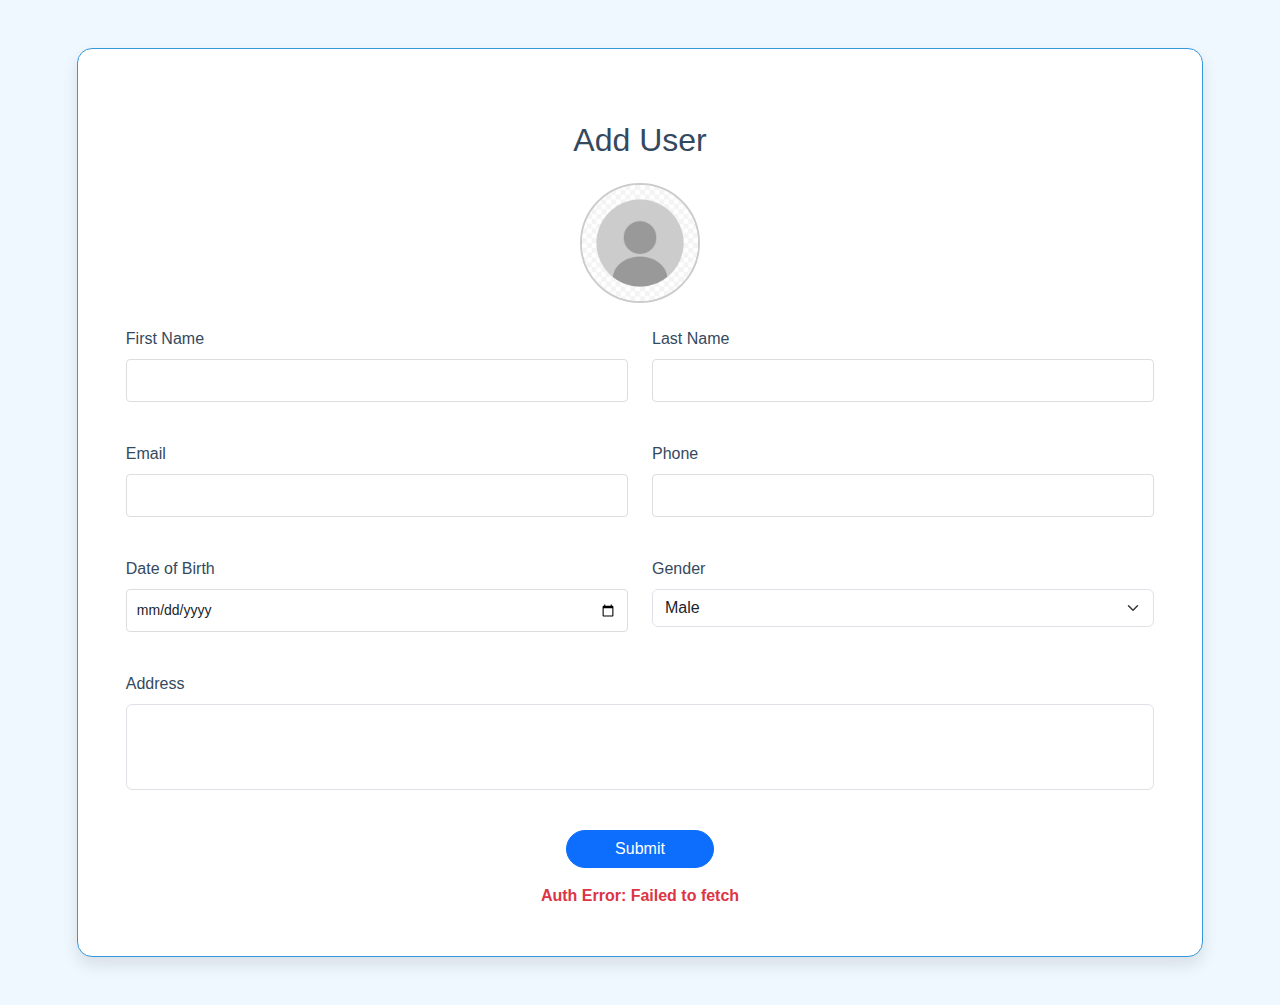
<file: addEditUser.html>
<!DOCTYPE html>
<html lang="en">

    <head>
        <meta charset="UTF-8" />
        <meta name="viewport" content="width=device-width, initial-scale=1.0" />
        <title>Add/Edit User</title>
        <link href="https://cdn.jsdelivr.net/npm/bootstrap@5.3.3/dist/css/bootstrap.min.css" rel="stylesheet" />
        <link rel="stylesheet" href="index.css" />

    </head>

    <body>
        <div class="container my-5 p-5">
            <h2 class="my-4 text-center" id="formTitle">Add User</h2>

            <div class="text-center mb-4">
                <input type="file" id="profile" class="d-none" accept="image/*" />
                <img id="profileImg" class="profile-img" src="default.jpg" alt="Profile Image" />
                <p id="profileFileName" class="mt-2 text-muted"></p>
            </div>

            <form id="userForm">
                <div class="form-grid">
                    <div class="mb-3">
                        <label for="firstName" class="form-label">First Name</label>
                        <input type="text" id="firstName" class="form-control" required />
                    </div>
                    <div class="mb-3">
                        <label for="lastName" class="form-label">Last Name</label>
                        <input type="text" id="lastName" class="form-control" required />
                    </div>

                    <div class="mb-3">
                        <label for="email" class="form-label">Email</label>
                        <input type="email" id="email" class="form-control" required />
                    </div>
                    <div class="mb-3">
                        <label for="phone" class="form-label">Phone</label>
                        <input type="text" id="phone" class="form-control" required />
                    </div>

                    <div class="mb-3">
                        <label for="dob" class="form-label">Date of Birth</label>
                        <input type="date" id="dob" class="form-control" required />
                    </div>
                    <div class="mb-3">
                        <label for="gender" class="form-label">Gender</label>
                        <select id="gender" class="form-select">
                            <option value="M">Male</option>
                            <option value="F">Female</option>
                        </select>
                    </div>

                    <div class="mb-3 address-wrapper">
                        <label for="address" class="form-label">Address</label>
                        <textarea id="address" class="form-control" rows="3" required></textarea>
                    </div>
                </div>

                <div class="text-center mt-4">
                    <button type="submit" class="btn btn-primary px-5 rounded-pill">Submit</button>
                    <div class="text-danger fw-bold mt-3" id="error-message" style="display: none;"></div>
                </div>
            </form>
        </div>

        <script src="addEditUser.js"></script>
    </body>

</html>
</file>
<file: index.css>
* {
  font-family: "Lucida Sans", "Lucida Sans Regular", "Lucida Grande",
    "Lucida Sans Unicode", Geneva, Verdana, sans-serif;
  box-sizing: border-box;
}

body {
  background-color: #f0f8ff;
  margin: 0;
  padding: 0;
}

.container {
  background-color: white;
  border: 1px solid #3498db;
  border-radius: 15px;
  box-shadow: 0 8px 16px rgba(0, 0, 0, 0.1);
  padding: 2rem;
  max-width: 88%;
  margin: auto;
}

header {
  display: flex;
  justify-content: space-between;
  align-items: center;
  flex-wrap: wrap;
  margin-bottom: 1.5rem;
}

h1,
h2,
label {
  color: #34495e;
  margin-bottom: 0.5rem;
}

hr {
  border: 1px solid #3498db;
  margin-top: 20px;
}

a.btn-primary,
button,
input[type="submit"] {
  background-color: #3498db;
  color: white;
  border: none;
  padding: 10px 16px;
  border-radius: 8px;
  transition: background-color 0.3s;
}

a.btn-primary:hover,
button:hover,
input[type="submit"]:hover {
  background-color: #2980b9;
}

.btn-warning {
  background-color: #f39c12;
  color: white;
}
.btn-warning:hover {
  background-color: #e67e22;
}

.btn-danger {
  background-color: #e74c3c;
  color: white;
}
.btn-danger:hover {
  background-color: #c0392b;
}

.search-section {
  display: flex;
  flex-wrap: wrap;
  gap: 10px;
  align-items: center;
}

input[type="text"],
input[type="email"],
input[type="number"],
input[type="date"],
textarea,
select {
  width: 100%;
  padding: 10px;
  border: 1px solid #ddd;
  border-radius: 4px;
  font-size: 14px;
}

input:focus,
textarea:focus,
select:focus {
  border-color: #3498db;
  outline: none;
}

#studentTable {
  width: 100%;
  border-collapse: collapse;
  margin-top: 1rem;
}

#studentTable th,
#studentTable td {
  padding: 12px;
  text-align: center;
  border: 1px solid #ddd;
  word-wrap: break-word;
}

#studentTable th {
  background-color: #eaf4fb;
  cursor: pointer;
  color: #2c3e50;
}

.actions button {
  margin: 0 4px;
  padding: 6px 10px;
  font-size: 12px;
}

#pagination .page-item .page-link {
  color: #3498db;
  border: 1px solid #3498db;
  margin: 0 2px;
}
#pagination .page-item.active .page-link {
  background-color: #3498db;
  color: white;
  border-color: #3498db;
}

#pagination .page-link:hover {
  background-color: #2980b9;
  color: white;
  border-color: #2980b9;
}

#studentCount {
  text-align: right;
  font-weight: 600;
  color: #555;
}

.profile-img {
  width: 150px;
  height: 150px;
  object-fit: cover;
  border-radius: 50%;
  border: 2px solid #ccc;
  background-color: #f0f0f0;
  margin: auto;
  display: block;
}

#profileImg:hover {
  opacity: 0.8;
  cursor: pointer;
}

@media (max-width: 768px) {
  header {
    flex-direction: column;
    align-items: flex-start;
  }

  .search-section {
    flex-direction: column;
    align-items: stretch;
  }

  #studentTable {
    display: block;
    overflow-x: auto;
    white-space: nowrap;
  }

  .actions button {
    display: block;
    width: 100%;
    margin-bottom: 5px;
  }
}

.profile-img {
  width: 120px;
  height: 120px;
  object-fit: cover;
  border-radius: 50%;
  border: 2px solid #ccc;
}

#profileImg:hover {
  opacity: 0.8;
  cursor: pointer;
}

.form-grid {
  display: grid;
  grid-template-columns: 1fr 1fr;
  gap: 1.5rem;
}

@media (max-width: 768px) {
  .form-grid {
    grid-template-columns: 1fr;
  }

  .address-wrapper {
    grid-column: span 1 !important;
  }
}

.address-wrapper {
  grid-column: span 2;
}

textarea {
  resize: none;
}
</file>
